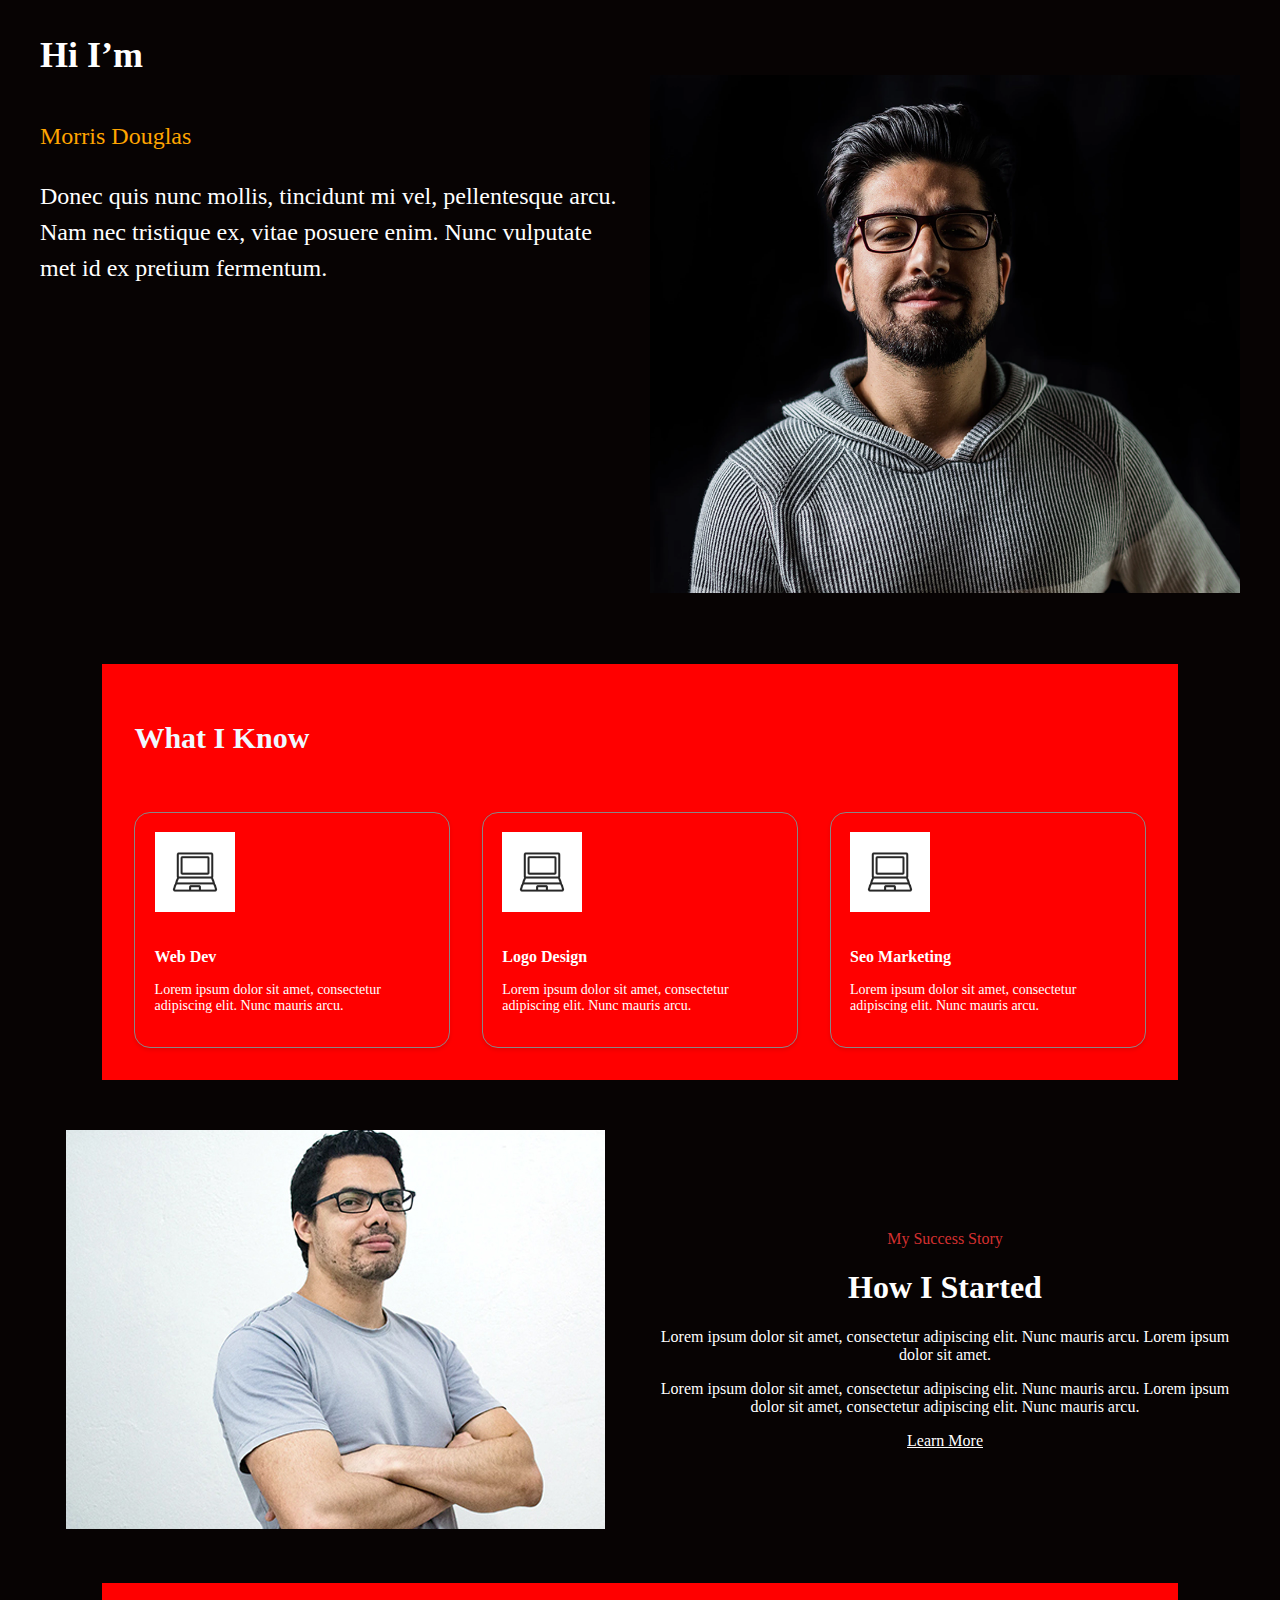
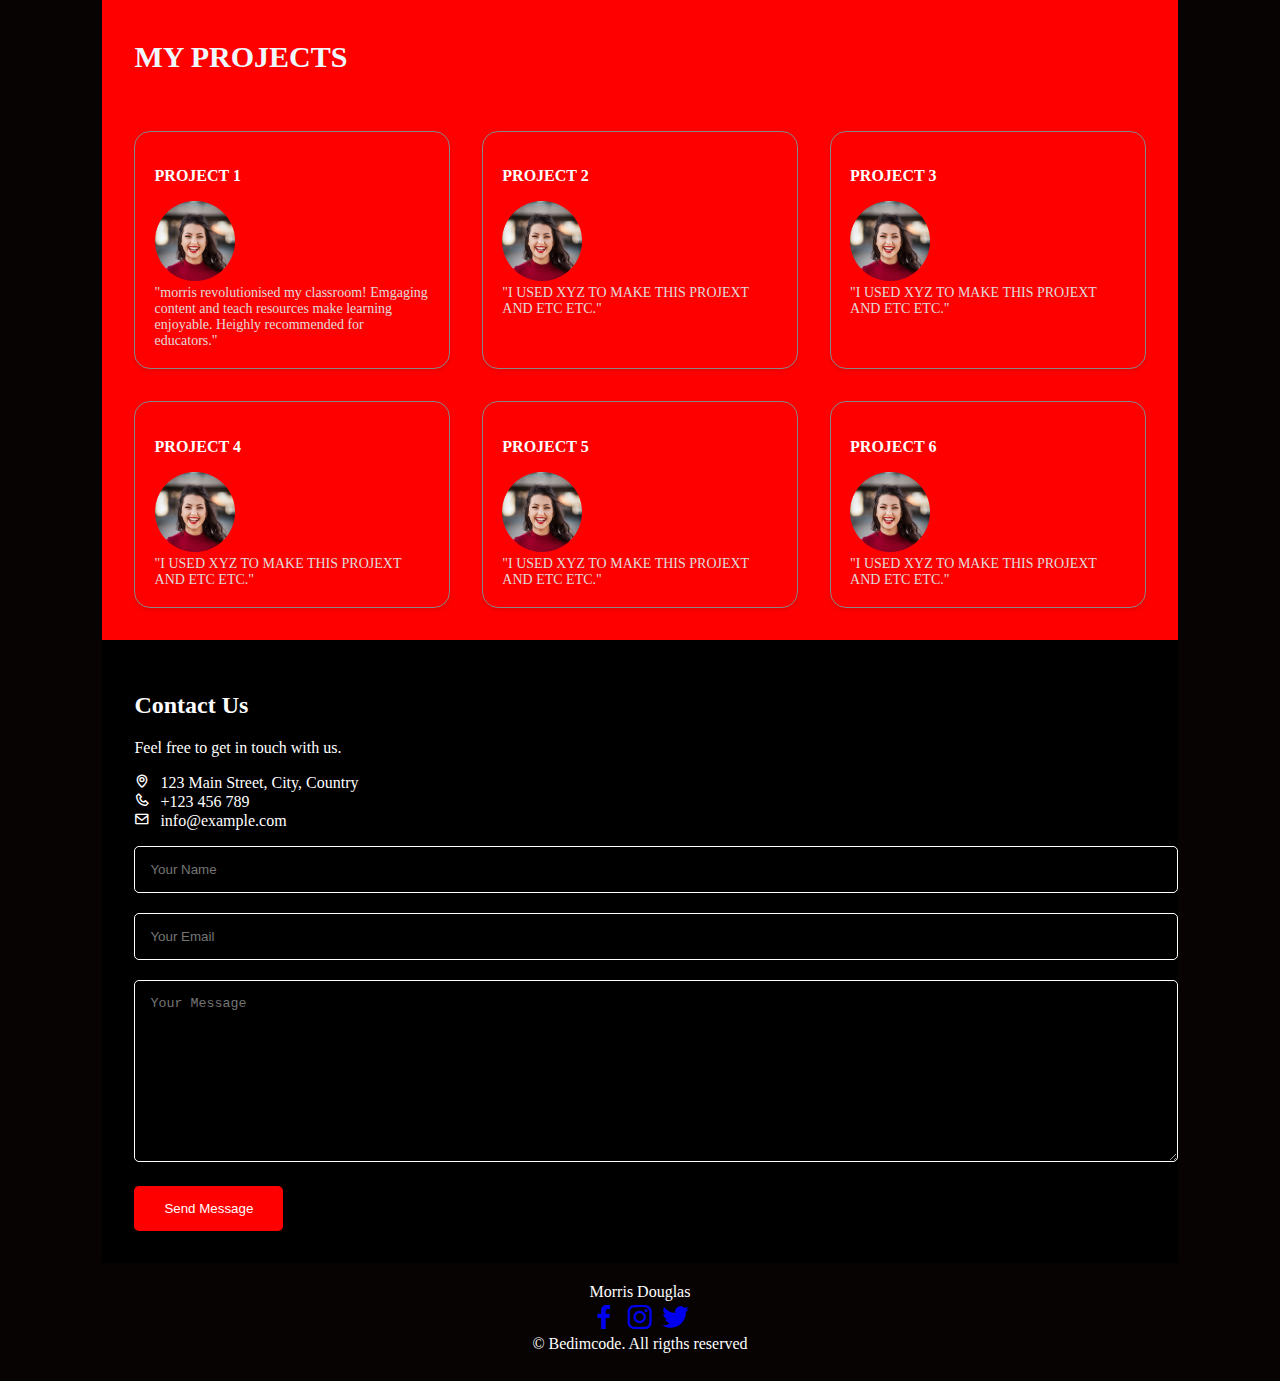
<file: TEMPLATES/template1/index.html>
<!DOCTYPE html>
<html>
<head>
	<title>Two Containers Example</title>
	<link rel="stylesheet" type="text/css" href="styles.css">
	<link href='https://cdn.jsdelivr.net/npm/boxicons@2.0.5/css/boxicons.min.css' rel='stylesheet'>

</head>
<body>

	<div class="container1">
        <div class="left-container">
            <p>Hi I’m</p>
            <p style="color: orange;">Morris Douglas</p>
            <p>Donec quis nunc mollis, tincidunt mi vel, pellentesque arcu. Nam nec tristique ex, vitae posuere enim. Nunc vulputate met id ex pretium fermentum.</p>
        </div>
        <div class="right-container">
            <img src="slider-img.png" alt="Image">
        </div>
    </div>

	<div class="testimonial-container">
        <div class="testimonial-content">
            <h2 style="color: aliceblue;" class="testimonial-title">
                What I Know
            </h2>
            <div class="testimonial-grid">
                <!-- card 1 -->
                <div class="testimonial-card">
                    <div class="testimonial-avatar">
                        <img src="lp.jpg" alt="">
                    </div>
                    <div class="testimonial-detail">
                        <h3 class="testimonial-name">
                            Web Dev
                        </h3>
                        <p class="testimonial-desc">
                            Lorem ipsum dolor sit amet, consectetur adipiscing elit. Nunc mauris arcu.
                        </p>
                    </div>
                </div>
                <!-- card 2 -->
                <div class="testimonial-card">
                    <div class="testimonial-avatar">
                        <img src="lp.jpg" alt="">
                    </div>
                    <div class="testimonial-detail">
                        <h3 class="testimonial-name">
                            Logo Design
                        </h3>
                        <p class="testimonial-desc">
                            Lorem ipsum dolor sit amet, consectetur adipiscing elit. Nunc mauris arcu.
                        </p>
                    </div>
                </div>
                <!-- card 3 -->
                <div class="testimonial-card">
                    <div class="testimonial-avatar">
                        <img src="lp.jpg" alt="">
                    </div>
                    <div class="testimonial-detail">
                        <h3 class="testimonial-name">
                            Seo Marketing
                        </h3>
                        <p class="testimonial-desc">
                            Lorem ipsum dolor sit amet, consectetur adipiscing elit. Nunc mauris arcu.
                        </p>
                    </div>
                </div>
            </div>

        </div>
    </div>


	<section id="about">
		<div class="container2">

			<!-- About PHOTO -->
			<div class="about-img">
					<img src="about-img.jpg" alt="About Image">
			</div>
			    <!-- Content -->
			<div class="about-heading">
				<p style="color: #D43030;" >My Success Story</p>
				<h1 style="color: #FFFF;">How I Started</h1>
				<p style="color: #FFFF;">Lorem ipsum dolor sit amet, consectetur adipiscing elit. Nunc mauris arcu. Lorem ipsum dolor sit amet.</p>
				<p style="color: #FFFF;">Lorem ipsum dolor sit amet, consectetur adipiscing elit. Nunc mauris arcu. Lorem ipsum dolor sit amet, consectetur adipiscing elit. Nunc mauris arcu.</p>
				<a href="#">Learn More</a>
			</div>
		</div>
	</section>
	
    <div class="testimonial-container">
        <div class="testimonial-content">
            <h2 style="color: aliceblue;" class="testimonial-title">
                MY PROJECTS
            </h2>
            <div class="testimonial-grid">
                <!-- card 1 -->
                <div class="testimonial-card">
					<div class="testimonial-detail">
                        <h3 class="testimonial-name">
                            PROJECT 1
                        </h3>
						<div class="testimonial-avatar">
							<img src="avatar1.png" alt="">
						</div>
                    <div class="testimonial-text">
                        "morris revolutionised my classroom! Emgaging content and teach resources make learning enjoyable. Heighly recommended for educators."
                    </div>
                    </div>
                </div>
                <!-- card 2 -->
				<div class="testimonial-card">
					<div class="testimonial-detail">
                        <h3 class="testimonial-name">
                            PROJECT 2
                        </h3>
						<div class="testimonial-avatar">
							<img src="avatar1.png" alt="">
						</div>
                    <div class="testimonial-text">
                        "I USED XYZ TO MAKE THIS PROJEXT AND ETC ETC."
                    </div>
                    </div>
                </div>

				<!-- card 3 -->
				<div class="testimonial-card">
					<div class="testimonial-detail">
                        <h3 class="testimonial-name">
                            PROJECT 3
                        </h3>
						<div class="testimonial-avatar">
							<img src="avatar1.png" alt="">
						</div>
                    <div class="testimonial-text">
                        "I USED XYZ TO MAKE THIS PROJEXT AND ETC ETC."
                    </div>
                    </div>
                </div>


				<!-- card 4 -->
				<div class="testimonial-card">
					<div class="testimonial-detail">
                        <h3 class="testimonial-name">
                            PROJECT 4
                        </h3>
						<div class="testimonial-avatar">
							<img src="avatar1.png" alt="">
						</div>
                    <div class="testimonial-text">
                        "I USED XYZ TO MAKE THIS PROJEXT AND ETC ETC."
                    </div>
                    </div>
                </div>


				<!-- card 5 -->
				<div class="testimonial-card">
					<div class="testimonial-detail">
                        <h3 class="testimonial-name">
                            PROJECT 5
                        </h3>
						<div class="testimonial-avatar">
							<img src="avatar1.png" alt="">
						</div>
                    <div class="testimonial-text">
                        "I USED XYZ TO MAKE THIS PROJEXT AND ETC ETC."
                    </div>
                    </div>
                </div>


				<!-- card 6 -->
				<div class="testimonial-card">
					<div class="testimonial-detail">
                        <h3 class="testimonial-name">
                            PROJECT 6
                        </h3>
						<div class="testimonial-avatar">
							<img src="avatar1.png" alt="">
						</div>
                    <div class="testimonial-text">
                        "I USED XYZ TO MAKE THIS PROJEXT AND ETC ETC."
                    </div>
                    </div>
                </div>
            </div>

        </div>
    </div>

	<!-- contact me -->
	<section class="contact-section">
		<div class="container">
			<div class="row">
				<div class="col-md-6 offset-md-3">
					<h2>Contact Us</h2>
					<p>Feel free to get in touch with us. </p>
					<ul class="contact-info">
						<li><i class="bx bx-map"></i><span>123 Main Street, City, Country</span></li>
						<li><i class="bx bx-phone"></i><span>+123 456 789</span></li>
						<li><i class="bx bx-envelope"></i><span>info@example.com</span></li>
					</ul>
					<form class="contact-form">
						<input type="text" name="name" placeholder="Your Name" required>
						<input type="email" name="email" placeholder="Your Email" required>
						<textarea name="message" placeholder="Your Message" required></textarea>
						<button type="submit" >Send Message</button>
					</form>
				</div>
			</div>
		</div>
	</section>
	

<!--FOOTER SECTION -->
<footer class="footer">
	<p class="footer__title">Morris Douglas</p>
	<div class="footer__social">
		<a href="#" class="footer__icon"><i class='bx bxl-facebook' ></i></a>
		<a href="#" class="footer__icon"><i class='bx bxl-instagram' ></i></a>
		<a href="#" class="footer__icon"><i class='bx bxl-twitter' ></i></a>
	</div>
	<p class="footer__copy">&#169; Bedimcode. All rigths reserved</p>
</footer>


<body>	
</html>
</file>
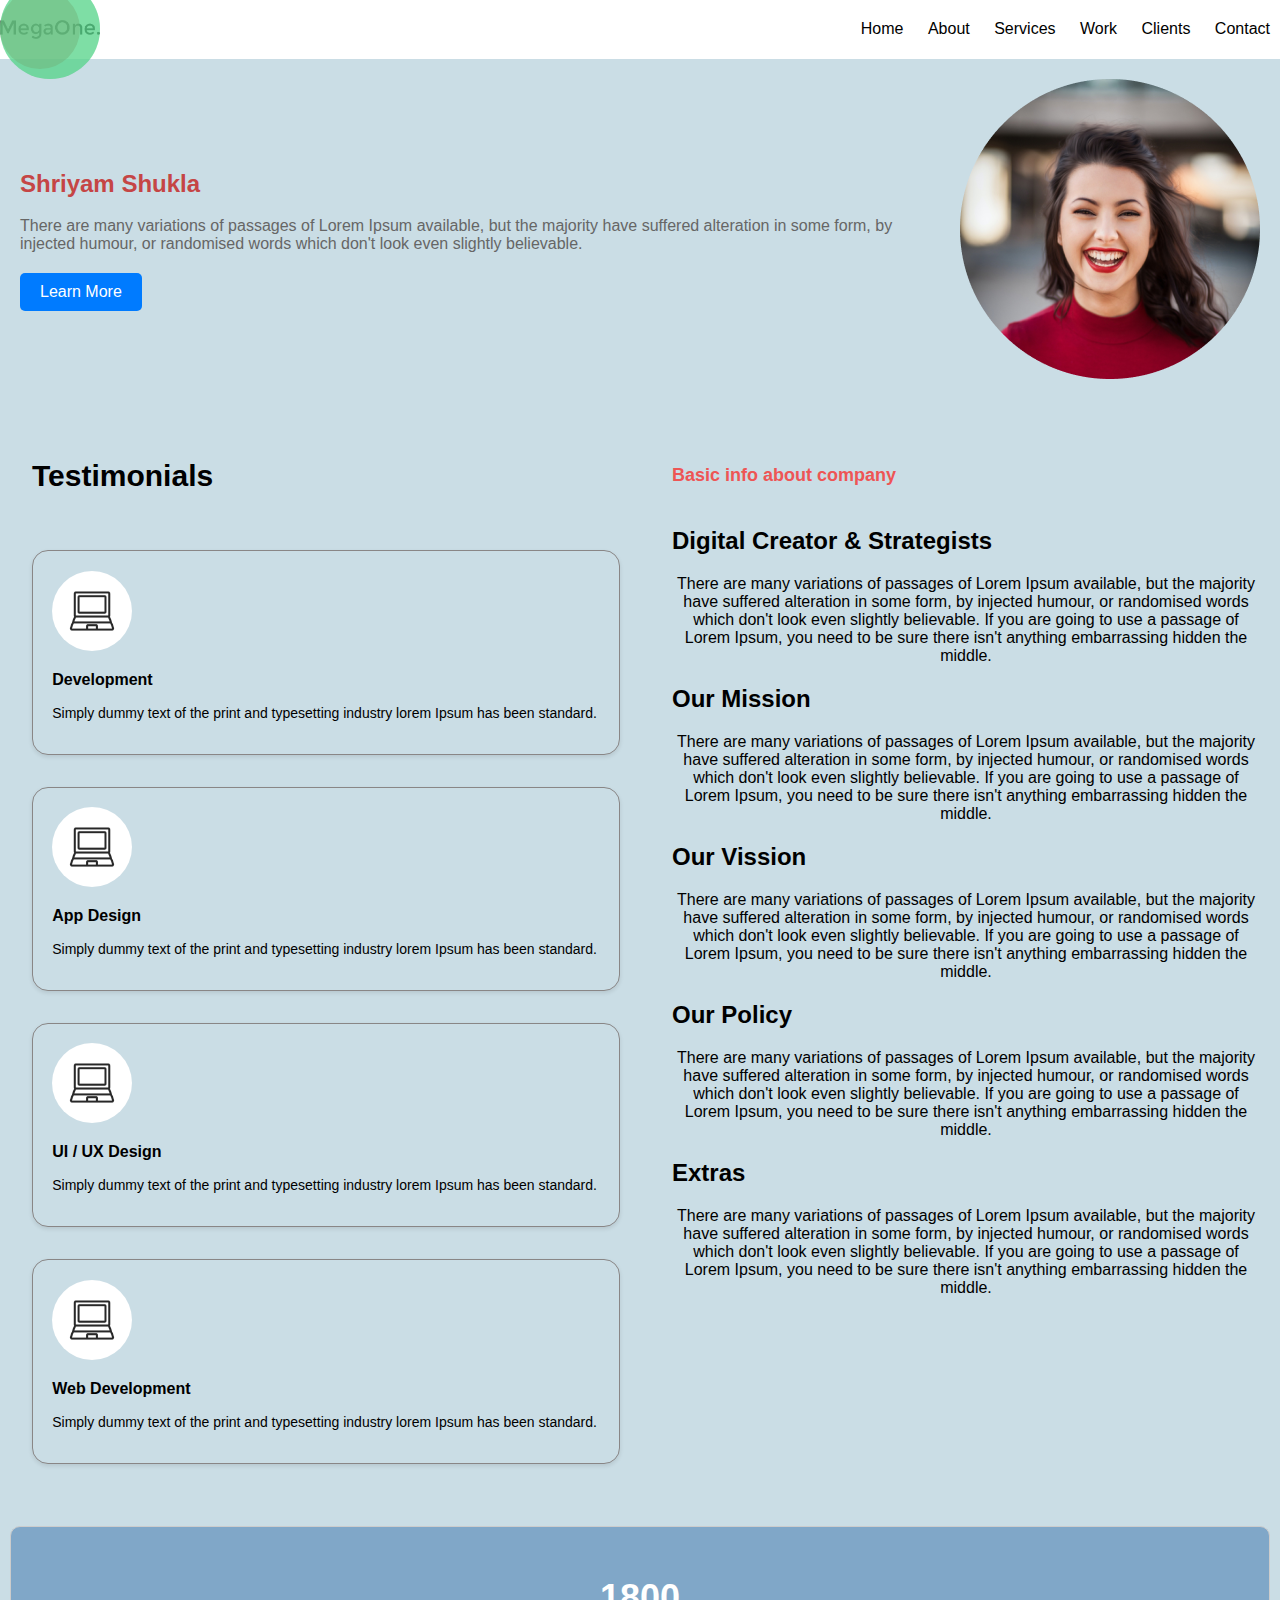
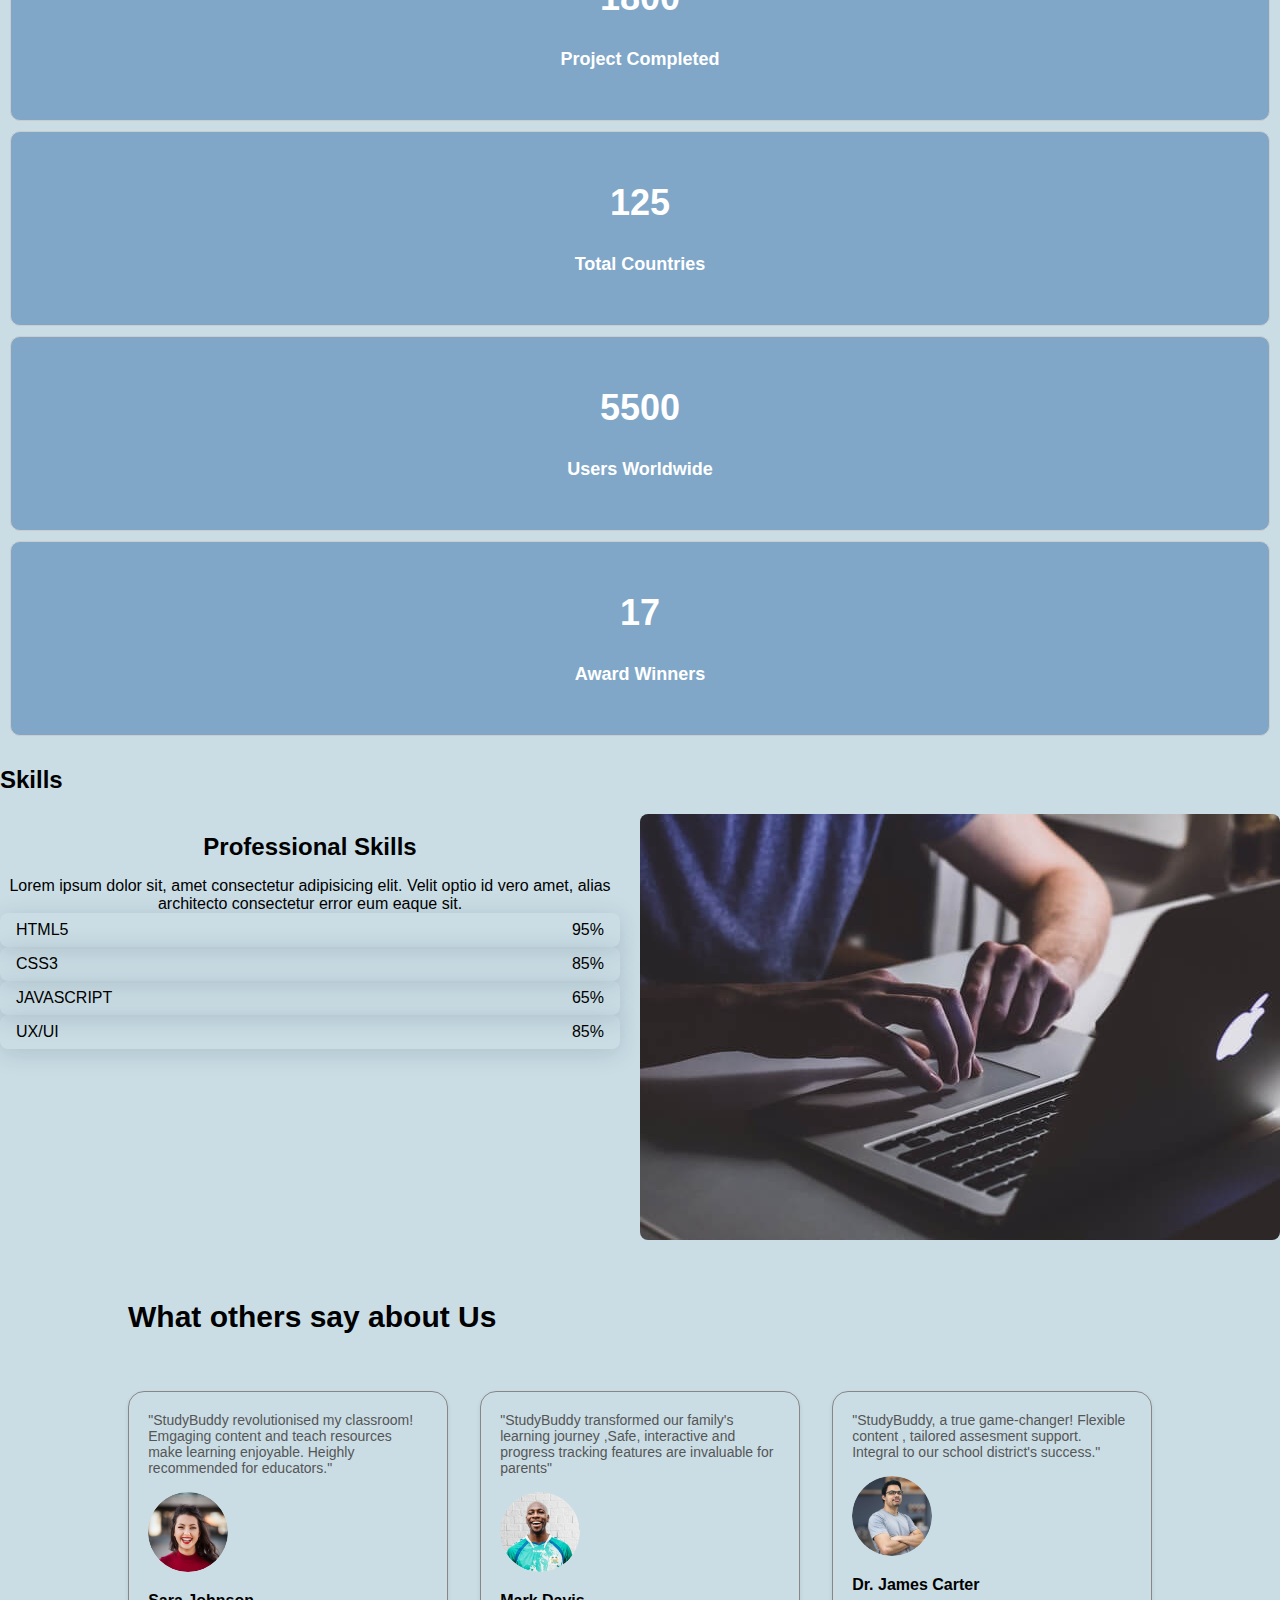
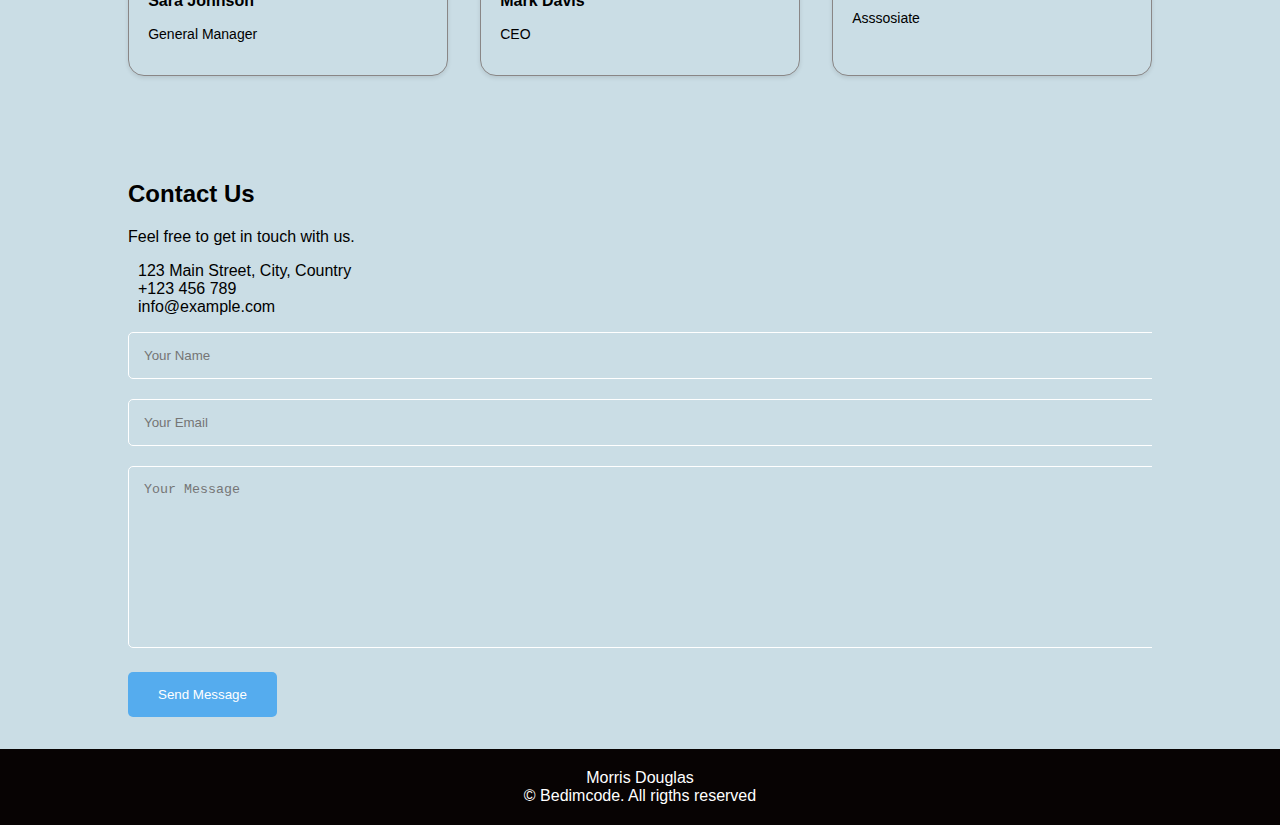
<file: TEMPLATES/template2/index.html>
<!DOCTYPE html>
<html lang="en">
  <head>
    <meta charset="UTF-8" />
    <meta name="viewport" content="width=device-width, initial-scale=1.0" />
    <title>Header Example</title>
    <link rel="stylesheet" href="style.css" />
  </head>
  <body>
    <header>
      <img src="logo.png" alt="Logo" />
      <nav>
        <a href="#">Home</a>
        <a href="#">About</a>
        <a href="#">Services</a>
        <a href="#">Work</a>
        <a href="#">Clients</a>
        <a href="#">Contact</a>
      </nav>

      <div class="shape"></div>
      <div class="shape"></div>
      <div class="shape"></div>
    </header>

    <section>
      <div class="container1">
        <div class="left-div">
          <div class="left-content">
            <h2 class="main-color">Shriyam Shukla</h2>
            <p>
              There are many variations of passages of Lorem Ipsum available,
              but the majority have suffered alteration in some form, by
              injected humour, or randomised words which don't look even
              slightly believable.
            </p>
            <a href="#" class="button">Learn More</a>
          </div>
        </div>
        <div class="right-div">
          <div class="right-content">
            <img src="avatar1.png" alt="Image" />
          </div>
        </div>
      </div>
    </section>

    <section class="sections-container">
      <div class="testimonial-container">
        <div class="testimonial-content">
          <h2 class="testimonial-title">Testimonials</h2>
          <div class="testimonial-grid">
            <!-- card 1 -->
            <div class="testimonial-card"> 
              <div class="testimonial-avatar">
                <img src="lp.jpg" alt="" />
              </div>
              <div class="testimonial-detail">
                <h3 class="testimonial-name">Development</h3>
                <p class="testimonial-desc">
                  Simply dummy text of the print and typesetting industry lorem
                  Ipsum has been standard.
                </p>
              </div>
            </div>
            <!-- card 2 -->
            <div class="testimonial-card">
              <div class="testimonial-avatar">
                <img src="lp.jpg" alt="" />
              </div>
              <div class="testimonial-detail">
                <h3 class="testimonial-name">App Design</h3>
                <p class="testimonial-desc">
                  Simply dummy text of the print and typesetting industry lorem
                  Ipsum has been standard.
                </p>
              </div>
            </div>
            <!-- card 3 -->
            <div class="testimonial-card">
              <div class="testimonial-avatar">
                <img src="lp.jpg" alt="" />
              </div>
              <div class="testimonial-detail">
                <h3 class="testimonial-name">UI / UX Design</h3>
                <p class="testimonial-desc">
                  Simply dummy text of the print and typesetting industry lorem
                  Ipsum has been standard.
                </p>
              </div>
            </div>

            <!-- card 4 -->
            <div class="testimonial-card"> 
              <div class="testimonial-avatar">
                <img src="lp.jpg" alt="" />
              </div>
              <div class="testimonial-detail">
                <h3 class="testimonial-name">Web Development</h3>
                <p class="testimonial-desc">
                  Simply dummy text of the print and typesetting industry lorem
                  Ipsum has been standard.
                </p>
              </div>
            </div>
          </div>
        </div>
      </div>

      <div class="additional-info">
        <h6>Basic info about company</h6>
        <h2>Digital Creator & Strategists</h2>
        <p>
          There are many variations of passages of Lorem Ipsum available, but
          the majority have suffered alteration in some form, by injected
          humour, or randomised words which don't look even slightly believable.
          If you are going to use a passage of Lorem Ipsum, you need to be sure
          there isn't anything embarrassing hidden the middle.
        </p>

        <h2>Our Mission</h2>
        <p>
          There are many variations of passages of Lorem Ipsum available, but
          the majority have suffered alteration in some form, by injected
          humour, or randomised words which don't look even slightly believable.
          If you are going to use a passage of Lorem Ipsum, you need to be sure
          there isn't anything embarrassing hidden the middle.
        </p>

        <h2>Our Vission</h2>
        <p>
          There are many variations of passages of Lorem Ipsum available, but
          the majority have suffered alteration in some form, by injected
          humour, or randomised words which don't look even slightly believable.
          If you are going to use a passage of Lorem Ipsum, you need to be sure
          there isn't anything embarrassing hidden the middle.
        </p>

        <h2>Our Policy</h2>
        <p>
          There are many variations of passages of Lorem Ipsum available, but
          the majority have suffered alteration in some form, by injected
          humour, or randomised words which don't look even slightly believable.
          If you are going to use a passage of Lorem Ipsum, you need to be sure
          there isn't anything embarrassing hidden the middle.
        </p>

        <h2>Extras</h2>
        <p>
          There are many variations of passages of Lorem Ipsum available, but
          the majority have suffered alteration in some form, by injected
          humour, or randomised words which don't look even slightly believable.
          If you are going to use a passage of Lorem Ipsum, you need to be sure
          there isn't anything embarrassing hidden the middle.
        </p>
      </div>
    </section>
    
    <section class="parallax bg-img1" style="background-image: url(&quot;https://megaone.acrothemes.com/resume/img/bg-img-1.jpg&quot;); background-size: cover; background-repeat: no-repeat; background-attachment: fixed; background-position: center 49.05px;">
      <div class="container">
        <div class="row">
            <div class="col-lg-3 col-sm-6">
                <div class="parallax-box text-white custom-parallax-box">
                    <h2 class="count">1800</h2>
                    <h5>Project Completed</h5>
                </div>
            </div>
            <div class="col-lg-3 col-sm-6">
                <div class="parallax-box text-white custom-parallax-box">
                    <h2 class="count">125</h2>
                    <h5>Total Countries</h5>
                </div>
            </div>
            <div class="col-lg-3 col-sm-6">
                <div class="parallax-box text-white custom-parallax-box">
                    <h2 class="count">5500</h2>
                    <h5>Users Worldwide</h5>
                </div>
            </div>
            <div class="col-lg-3 col-sm-6">
                <div class="parallax-box text-white custom-parallax-box">
                    <h2 class="count">17</h2>
                    <h5>Award Winners</h5>
                </div>
            </div>
        </div>
      </div>
    </section>
  

  
            <!--===== SKILLS =====-->
    <section class="skills section" id="skills">
      <h2 class="section-title">Skills</h2>
      <div class="skills__container">
        <div class="skills__content">
          <h2 class="skills__subtitle">Professional Skills</h2>
          <p class="skills__text">Lorem ipsum dolor sit, amet consectetur adipisicing elit. Velit optio id vero amet, alias architecto consectetur error eum eaque sit.</p>
          <div class="skills__data">
            <div class="skills__names">
              <i class='bx bxl-html5 skills__icon'></i>
              <span class="skills__name">HTML5</span>
            </div>
                  <div class="skills__bar skills__html"></div>
                  <div><span class="skills__percentage">95%</span></div>
                </div>
                <div class="skills__data">
                  <div class="skills__names">
                    <i class='bx bxl-css3 skills__icon'></i>
                    <span class="skills__name">CSS3</span>
                  </div>
                  <div class="skills__bar skills__css"></div>
                  <div><span class="skills__percentage">85%</span></div>
                </div>
                <div class="skills__data">
                  <div class="skills__names">
                    <i class='bx bxl-javascript skills__icon'></i>
                    <span class="skills__name">JAVASCRIPT</span>
                  </div>
                  <div class="skills__bar skills__js"></div>
                  <div><span class="skills__percentage">65%</span></div>
                </div>
                <div class="skills__data">
                  <div class="skills__names">
                    <i class='bx bxs-paint skills__icon'></i>
                    <span class="skills__name">UX/UI</span>
                  </div>
                  <div class="skills__bar skills__ux"></div>
                  <div><span class="skills__percentage">85%</span></div>
                </div>
              </div>
          
              <div class="skills__image">
                <img src="work3.jpg" alt="" class="skills__img">
              </div>
            </div>
    </section> 
    <section>

    <div class="testimonial-container">
        <div class="testimonial-content">
            <h2 class="testimonial-title">
                What others say about Us
            </h2>
            <div class="testimonial-grid">
                <!-- card 1 -->
                <div class="testimonial-card">
                    <div class="testimonial-text">
                        "StudyBuddy revolutionised my classroom! Emgaging content and teach resources make learning enjoyable. Heighly recommended for educators."
                    </div>
                    <div class="testimonial-avatar">
                        <img src="avatar1.png" alt="">
                    </div>
                    <div class="testimonial-detail">
                        <h3 class="testimonial-name">
                            Sara Johnson
                        </h3>
                        <p class="testimonial-desc">
                            General Manager
                        </p>
                    </div>
                </div>
                <!-- card 2 -->
                <div class="testimonial-card">
                    <div class="testimonial-text">
                        "StudyBuddy transformed our family's learning journey ,Safe, interactive and progress tracking features are invaluable for parents" 
                    </div>
                    <div class="testimonial-avatar">
                        <img src="avatar2.png" alt="">
                    </div>
                    <div class="testimonial-detail">
                        <h3 class="testimonial-name">
                            Mark Davis
                        </h3>
                        <p class="testimonial-desc">
                            CEO
                        </p>
                    </div>
                </div>
                <!-- card 3 -->
                <div class="testimonial-card">
                    <div class="testimonial-text">
                        "StudyBuddy, a true game-changer! Flexible content , tailored assesment support. Integral to our school district's success."
                    </div>
                    <div class="testimonial-avatar">
                        <img src="avatar3.png" alt="">
                    </div>
                    <div class="testimonial-detail">
                        <h3 class="testimonial-name">
                            Dr. James Carter
                        </h3>
                        <p class="testimonial-desc">
                            Asssosiate
                        </p>
                    </div>
                </div>
            </div>

        </div>
      </div>
    </section>
    <!-- contact me -->
	<section class="contact-section">
		<div class="container">
			<div class="row">
				<div class="col-md-6 offset-md-3">
					<h2>Contact Us</h2>
					<p>Feel free to get in touch with us. </p>
					<ul class="contact-info">
						<li><i class="bx bx-map"></i><span>123 Main Street, City, Country</span></li>
						<li><i class="bx bx-phone"></i><span>+123 456 789</span></li>
						<li><i class="bx bx-envelope"></i><span>info@example.com</span></li>
					</ul>
					<form class="contact-form">
						<input type="text" name="name" placeholder="Your Name" required>
						<input type="email" name="email" placeholder="Your Email" required>
						<textarea name="message" placeholder="Your Message" required></textarea>
						<button type="submit" >Send Message</button>
					</form>
				</div>
			</div>
		</div>
	</section>
	

<!--FOOTER SECTION -->
<footer class="footer">
	<p class="footer__title">Morris Douglas</p>
	<div class="footer__social">
		<a href="#" class="footer__icon"><i class='bx bxl-facebook' ></i></a>
		<a href="#" class="footer__icon"><i class='bx bxl-instagram' ></i></a>
		<a href="#" class="footer__icon"><i class='bx bxl-twitter' ></i></a>
	</div>
	<p class="footer__copy">&#169; Bedimcode. All rigths reserved</p>
</footer>



  </body>
</html>
</file>
<file: TEMPLATES/template1/styles.css>
body {
	background-color:#070303;
}

:root{
    --primary-color: #6366F1;
    --accent-color: #3f83f8;
    --text-color:#333333;
    --link-color:#2563eb;
    --background-color: #ffffff;
    --light-gray: #f0f0f0;
    --gray:#808080;
    --dark-gray:#555;
}
.container1 {
	display: flex;
	flex-wrap: nowrap;
	justify-content: space-between;
	max-width: 1200px;
	margin: 0 auto;
	padding: 20px;
}

.left-container {
	flex: 1;
	margin-right: 20px;
	font-size: 24px;
	line-height: 1.5;
	color: white;
}

.left-container p:first-child {
	font-size: 36px;
	font-weight: bold;
	margin-top: 0;
}

.right-container {
	flex: 1;
}

.right-container img {
	width: 100%;
	height: auto;
}



.image-container {
	position: relative;
	width: 100%;
	max-width: 600px;
	margin: 0 auto;
}

.image-container img {
	width: 100%;
	height: auto;
}

.text-container {
	position: absolute;
	bottom: 0;
	left: 0;
	right: 0;
	background-color: rgba(255, 165, 0, 0.8);
	color: white;
	padding: 10px;
	text-align: center;
}

.text-container p {
	margin: 0;
	margin-bottom: 5px;
}

.text-container p:last-child {
	font-size: 14px;
}

.container2 {
	max-width: 1200px;
	margin: 0 auto;
	display: flex;
	flex-wrap: wrap;
	justify-content: space-between;
}



.testimonial-container{
    padding: 2rem;
    margin: 0 auto;
    max-width: 1280px;
    background-color: red;
}


.testimonial-title{
    font-size: 1.875rem;
    font-weight: bold;

}
.testimonial-content{
    display: flex;
    flex-direction: column;
    gap: 2rem;
}

.testimonial-grid{
    display: grid;
    grid-template-columns: repeat(auto-fill, minmax(300px,1fr));
    grid-gap: 2rem;
}
.testimonial-card{
    display: flex;
    flex-direction: column;
    border: 1px solid rgb(137, 134, 134);
    border-radius: 1rem;
    box-shadow: 0 2px 4px rgba(0,0,0,0.1);
    padding: 1.2rem;
    gap: 1rem;
    transition:transform 0.3s ease , box-shadow 0.3s ease;
}
        /* CSS Styles for Testimonial Hover Effect */
        .testimonial-card:hover {
            background-color: rgb(0, 0, 0);
        }

        /* Other CSS styles for layout and formatting */
        .testimonial-container {
            width: 80%;
            margin: auto;
        }

.testimonial-text{
    color: #dfdbdb;
    font-size: 0.875rem;
}

.testimonial-avatar img{
    height: 5rem;
    width: 5rem;
}

.testimonial-name{
    color: white;
    font-size: 1rem;
}


.testimonial-desc{
    font-size: 0.875rem;
    color: white;
}




#about {
    background-color: #070303; 
    padding: 50px 0; 
}

.container2 {
    display: flex;
    justify-content: center;
    align-items: center;
    text-align: center;
}

.about-heading {
    max-width: 600px; 
    flex: 1;
}

.about-heading p,
.about-heading h1,
.about-heading a {
    color: #ffff; 
}


.about-img {
    flex: 1;
    margin-right: 20px; 
}

.about-img img {
    max-width: 100%;
}
.news-tittle ,.signup ,.footer, .privacy-policy .news-link , .news-link ,.getintouch ,.sub-heading , .heading-main , .sub-para , .user-name , .user-designation , .form-control{
 color: #ffffff;
}
.bg-red.contact-sec {
    display: flex;
    align-items: center;
    justify-content: space-between;
}

.user-img {
    margin-right: 20px;
}

.user-name {
    margin: 0;
}


.bg-red.contact-sec {
    background-color:black; /* Change to red */
    padding: 50px 0;
    text-align: center;
}

.contact-sec .container {
    max-width: 1200px;
    margin: 0 auto;
}

.contact-sec .row {
    justify-content: center;
}

.contact-sec form {
    margin-top: 20px; /* Adjust spacing */
}

.contact-sec textarea {
    margin-top: 20px; /* Adjust spacing */
}

.footer {
    text-align: center;
    background-color: #070303;
    padding: 20px 0;
    color: white;
}

.footer p {
    margin: 0;
}
.contact-sec textarea {
    margin-top: 20px; /* Adjust spacing */
}

.contact-sec .getintouch {
    display: block; /* Display as block-level element */
    margin-top: 10px; /* Adjust spacing */
}
/* Default style for 
ter icons */
.footer__icon i {
    font-size: 24px; /* Default size */
}

/* Media query for larger screens */
@media screen and (min-width: 768px) {
    .footer__icon i {
        font-size: 32px; /* Increase size for larger screens */
    }
}

.contact-section {
    width: 80%;
    padding: 60px 0;
    background-color: #000;
    padding: 2rem;
    margin: 0 auto;
    max-width: 1280px;
}

.contact-section h2,
.contact-section p,
.contact-section li {
    color: #fff;
}

.contact-info {
    list-style: none;
    padding: 0;
}

.contact-info i {
    margin-right: 10px;
}

.contact-info span {
    font-size: 16px;
}

.contact-form input,
.contact-form textarea {
    width: 100%;
    padding: 15px;
    margin-bottom: 20px;
    border: 1px solid #fff;
    border-radius: 5px;
    background-color: #000;
    color: #fff;
}

.contact-form textarea {
    height: 150px;
}

.contact-form button {
    background-color: red;
    color: white;
    border: none;
    padding: 15px 30px;
    cursor: pointer;
    border-radius: 5px;
}

.contact-form button:hover {
    background-color: #ddd;
}
</file>
<file: TEMPLATES/template2/style.css>
body {
    font-family: Arial, sans-serif;
    margin: 0;
    padding: 0;
    background-color:rgb(202, 221, 229);

}

header {
    background-color: #ffffff;
    padding: 20px 0;
    display: flex;
    justify-content: space-between;
    align-items: center;
}

header img {
    width: 100px;
}

img{
    color: #55ACEE;
}
nav {
    text-align: center;
}

nav a {
    text-decoration: none;
    color: #000000;
    margin: 0 10px;
    position: relative;
}

nav a:hover::after {
    content: '';
    position: absolute;
    left: 0;
    bottom: -5px;
    width: 100%;
    height: 2px;
    background-color: #007bff;
}

.container {
    max-height: 100vh;
    overflow-y: auto;
}

.container1 {
    display: flex;
    justify-content: space-between;
    align-items: center;
    padding: 20px;
}

.left-div {
    grid-template-columns: repeat(2, 1fr);
    flex: 1;
    padding-right: 20px;
    display: flex;
    flex-direction: column;
    justify-content: center;
}

.right-content img {
    width: 100%;
    height: auto;
    border-radius: 5px;
}

.right-div {
    padding-left: 20px;
}

.left-content span {
    display: block;
    color: #333;
    font-weight: bold;
    margin-bottom: 10px;
    text-align: center;
}

.left-content p {
    color: #666;
    margin-bottom: 20px;
    text-align: left;
}

.button {
    background-color: #007bff;
    color: #fff;
    padding: 10px 20px;
    text-decoration: none;
    border-radius: 5px;
    display: inline-block;
    text-align: center;
}

.shape {
    position: absolute;
    width: 100px;
    height: 100px;
    background-color: rgba(83, 212, 135, 0.5);
    border-radius: 50%;
    animation: move 10s linear infinite alternate;
}

.shape:nth-child(2) {
    width: 150px;
    height: 150px;
    background-color: rgba(108, 108, 239, 0.5);
    animation-duration: 12s;
}

.shape:nth-child(3) {
    width: 80px;
    height: 80px;
    background-color: rgba(201, 83, 83, 0.5);
    animation-duration: 8s;
}

@keyframes move {
    0% {
        transform: translate(0, 0);
    }
    100% {
        transform: translate(100vw, 100vh);
    }
}

.sections-container {
    display: flex;
}

.testimonial-container,
.additional-info {
    flex: 1;
    padding: 20px;
}

.testimonial-container {
    background-color:rgb(202, 221, 229);

}

.testimonial-content {
    margin-bottom: 20px;
}

.testimonial-title {
    font-size: 24px;
}

.testimonial-grid {
    display: grid;
    grid-template-columns: repeat(auto-fit, minmax(200px, 1fr));
    gap: 20px;
}

.testimonial-card {
    background-color:rgb(202, 221, 229);
    padding: 20px;
    border-radius: 5px;
    box-shadow: 0 0 10px rgba(0, 0, 0, 0.1);
}

.testimonial-avatar img {
    width: 100px;
    border-radius: 50%;
}

.testimonial-name {
    margin-top: 0;
}

.additional-info {
    background-color:rgb(202, 221, 229);

}

.additional-info h6 {
    font-size: 18px;
    color: #ee5555;
}

.additional-info h2 {
    font-size: 24px;
}

.additional-info p {
    margin-top: 10px;
    text-align: center;
}

.container3 {
    display: flex;
    justify-content: space-around; /* Adjust spacing between boxes */
  }
  
  .parallax-box {
    flex: 1; /* Each box takes equal space */
    text-align: center;
    padding: 20px;
    background-color:rgb(202, 221, 229);
    border: 1px solid #ccc;
    border-radius: 5px;
    margin: 10px;
  }
  
  .parallax-box h2 {
    font-size: 36px;
  }
  
  .parallax-box h5 {
    font-size: 18px;
    color: #888;
  }
  

  .services-about {
    position: relative;
}

.service-image-container {
    position: absolute;
    top: 0;
    left: 0;
    width: 100%;
    height: 100%;
    z-index: -1;
    overflow: hidden;
}

.service-image {
    width: 100%;
    height: 100%;
    object-fit: cover;
}

.content {
    position: relative;
    z-index: 1;
}



.testimonial-container{
    padding: 2rem;
    margin: 0 auto;
    max-width: 1280px;
    background-color:rgb(202, 221, 229);

}


.testimonial-title{
    font-size: 1.875rem;
    font-weight: bold;

}
.testimonial-content{
    display: flex;
    flex-direction: column;
    gap: 2rem;
}

.testimonial-grid{
    display: grid;
    grid-template-columns: repeat(auto-fill, minmax(300px,1fr));
    grid-gap: 2rem;
}
.testimonial-card{
    display: flex;
    flex-direction: column;
    border: 1px solid rgb(137, 134, 134);
    border-radius: 1rem;
    box-shadow: 0 2px 4px rgba(0,0,0,0.1);
    padding: 1.2rem;
    gap: 1rem;
    transition:transform 0.3s ease , box-shadow 0.3s ease;
}
        /* CSS Styles for Testimonial Hover Effect */
        .testimonial-card:hover {
            background-color: rgb(245, 99, 99);
        }

        /* Other CSS styles for layout and formatting */
        .testimonial-container {
            width: 80%;
            margin: auto;
        }

.testimonial-text{
    color: #555;
    font-size: 0.875rem;
}

.testimonial-avatar img{
    height: 5rem;
    width: 5rem;
}

.testimonial-name{
    color: black;
    font-size: 1rem;
}


.testimonial-desc{
    font-size: 0.875rem;
    color: black;
}



.container2 {
    display: flex;
    justify-content: center;
    align-items: center;
    text-align: center;
}

.about-heading {
    max-width: 600px; 
    flex: 1;
}

.about-heading p,
.about-heading h1,
.about-heading a {
    color: #ffff; 
}


.about-img {
    flex: 1;
    margin-right: 20px; 
}

.about-img img {
    max-width: 100%;
}
.main-color{
    color: #c54545;
}

.custom-parallax-box {
    background-color: rgba(53, 114, 171, 0.5); /* Adjust the color and opacity as needed */
    padding: 20px;
    border-radius: 10px; /* Adjust as needed */
    text-align: center;
}

.custom-parallax-box h2,
.custom-parallax-box h5 {
    color: #fff; /* Text color */
}

/* ===== SKILLS =====*/
.skills__container {
    row-gap: 2rem;
    text-align: center;
    display: flex;
    flex-wrap: wrap;
  }
  .skills__content {
    flex: 1;
    margin-right: 20px; /* Adjust margin as needed */
  }
  .skills__subtitle {
    margin-bottom: var(--mb-2);
  }
  .skills__text {
    margin-bottom: var(--mb-4);
  }
  .skills__data {
    display: flex;
    justify-content: space-between;
    align-items: center;
    position: relative;
    font-weight: var(--font-semi);
    padding: 0.5rem 1rem;
    margin-bottom: var(--mb-4);
    border-radius: 0.5rem;
    box-shadow: 0px 4px 25px rgba(14, 36, 49, 0.15);
  }
  .skills__icon {
    font-size: 2rem;
    margin-right: var(--mb-2);
    color: var(--first-color);
  }
  .skills__names {
    display: flex;
    align-items: center;
  }
  .skills__bar {
    position: absolute;
    left: 0;
    bottom: 0;
    background-color: var(--first-color);
    height: 0.25rem;
    border-radius: 0.5rem;
    z-index: var(--z-back);
  }
  .skills__html {
    width: 95%;
  }
  .skills__css {
    width: 85%;
  }
  .skills__js {
    width: 65%;
  }
  .skills__ux {
    width: 85%;
  }
  .skills__img {
    border-radius: 0.5rem;
    flex: 1;
  }



  
.contact-section {
    width: 80%;
    padding: 60px 0;
    background-color:rgb(202, 221, 229);
    padding: 2rem;
    margin: 0 auto;
    max-width: 1280px;
}

.contact-section h2,
.contact-section p,
.contact-section li {
    color: black;
}

.contact-info {
    list-style: none;
    padding: 0;
}

.contact-info i {
    margin-right: 10px;
}

.contact-info span {
    font-size: 16px;
}

.contact-form input,
.contact-form textarea {
    width: 100%;
    padding: 15px;
    margin-bottom: 20px;
    border: 1px solid #fff;
    border-radius: 5px;
    background-color:rgb(202, 221, 229);
    color: #a84545;
}

.contact-form textarea {
    height: 150px;
}

.contact-form button {
    background-color: #55ACEE;
    color: white;
    border: none;
    padding: 15px 30px;
    cursor: pointer;
    border-radius: 5px;
}

.contact-form button:hover {
    background-color: #c54545;
}



.footer {
    text-align: center;
    background-color: #070303;
    padding: 20px 0;
    color: white;
}

.footer p {
    margin: 0;
}
.contact-sec textarea {
    margin-top: 20px; /* Adjust spacing */
}

.contact-sec .getintouch {
    display: block; /* Display as block-level element */
    margin-top: 10px; /* Adjust spacing */
}
/* Default style for 
ter icons */
.footer__icon i {
    font-size: 24px; /* Default size */
}

/* Media query for larger screens */
@media screen and (min-width: 768px) {
    .footer__icon i {
        font-size: 32px; /* Increase size for larger screens */
    }
}
</file>
